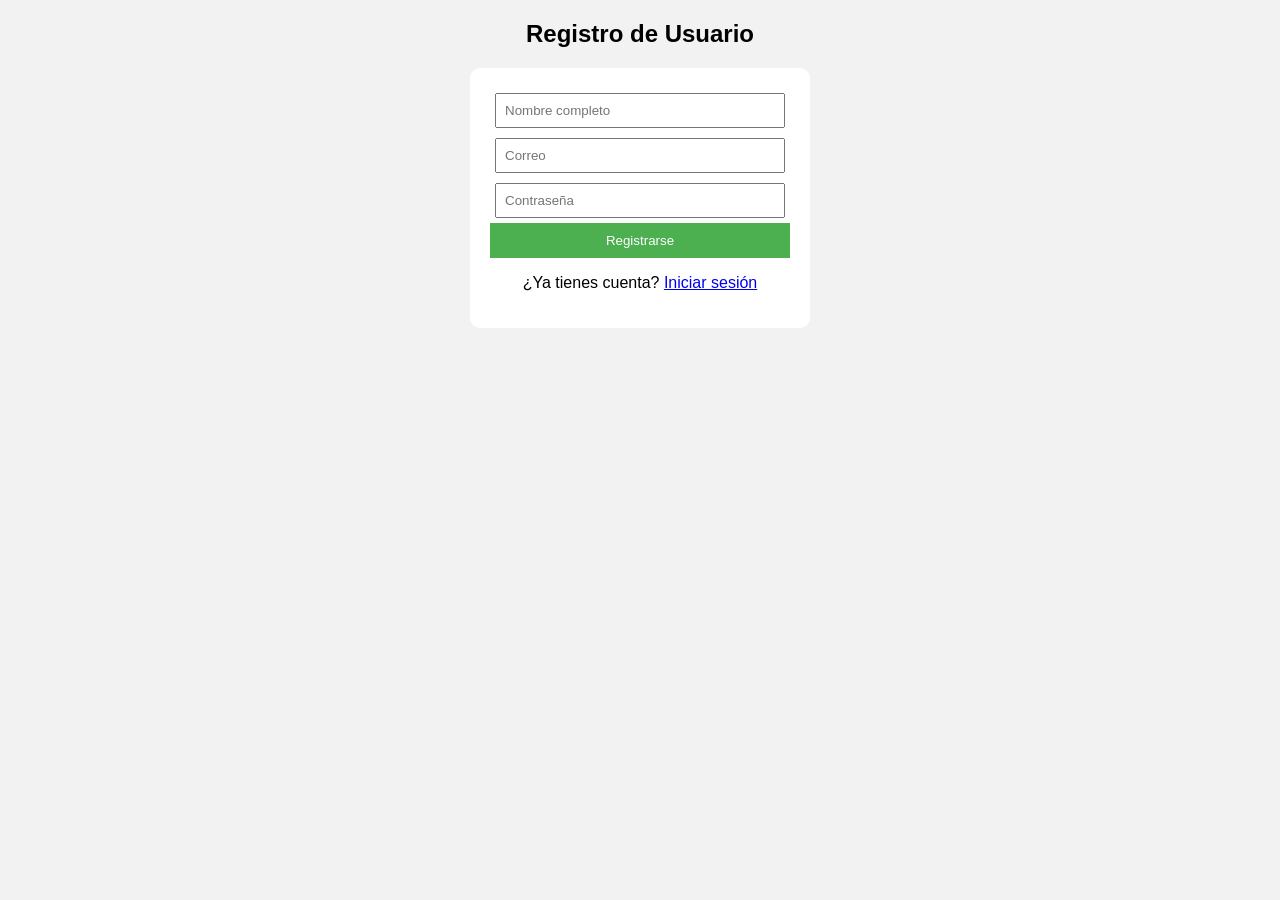
<file: index.html>
<!DOCTYPE html>
<html lang="es">
<head>
<meta charset="UTF-8">
<title>Registro</title>

<style>
body{
font-family: Arial;
background:#f2f2f2;
text-align:center;
}

form{
background:white;
width:300px;
margin:auto;
padding:20px;
border-radius:10px;
}

input{
width:90%;
padding:8px;
margin:5px;
}

button{
background:#4CAF50;
color:white;
border:none;
padding:10px;
width:100%;
}
</style>
</head>

<body>

<h2>Registro de Usuario</h2>

<form onsubmit="registrar(event)">

<input type="text" id="nombre" placeholder="Nombre completo" required>

<input type="email" id="correo" placeholder="Correo" required>

<input type="password" id="password" placeholder="Contraseña" required>

<button type="submit">Registrarse</button>

<p>¿Ya tienes cuenta?  
<a href="login.html">Iniciar sesión</a></p>

</form>

<script>

function registrar(e){
e.preventDefault()

let nombre = document.getElementById("nombre").value
let correo = document.getElementById("correo").value
let password = document.getElementById("password").value

let usuario = {
nombre:nombre,
correo:correo,
password:password
}

localStorage.setItem(correo, JSON.stringify(usuario))

alert("Registro exitoso")

window.location="login.html"

}

</script>

</body>
</html>
</file>
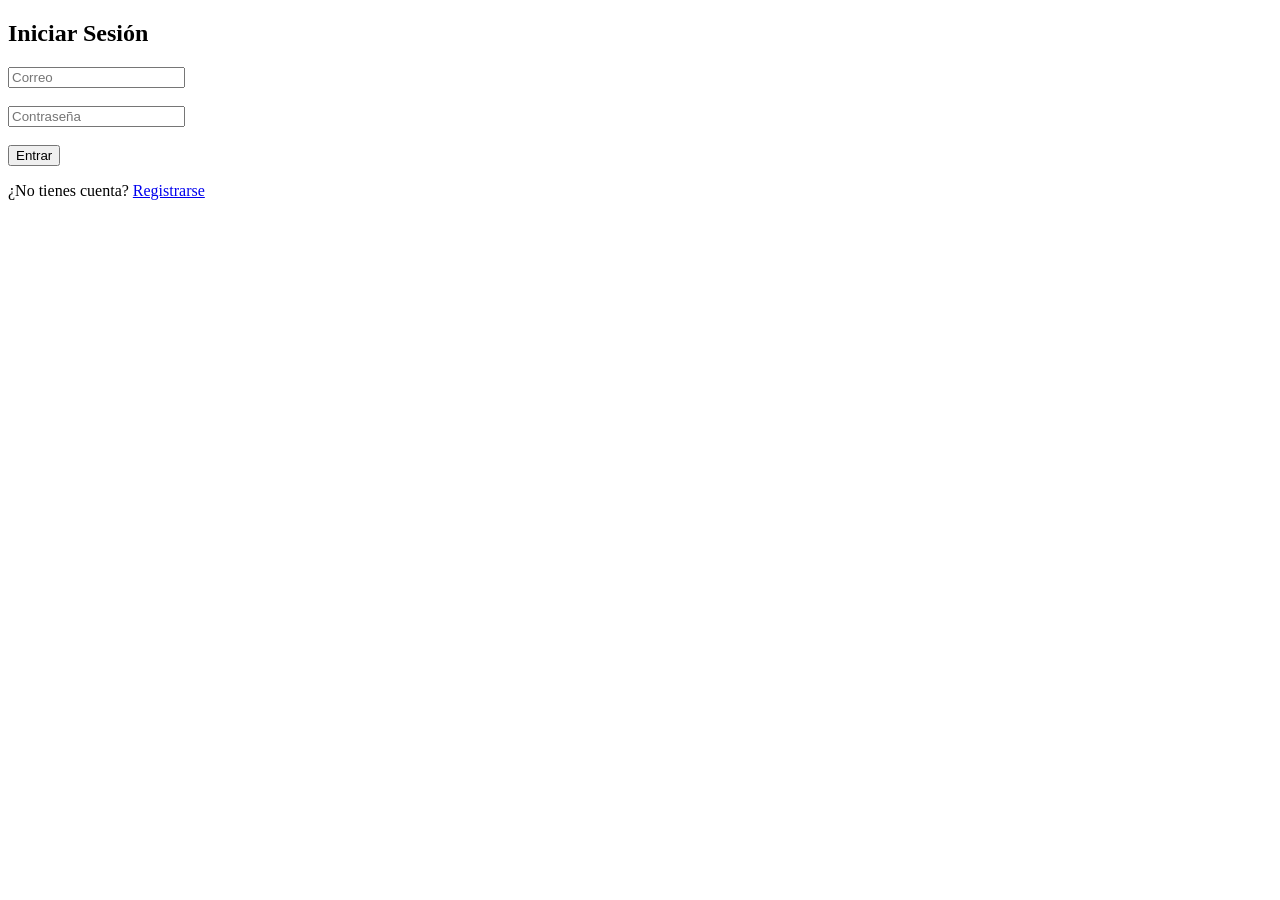
<file: cita.html>
<!DOCTYPE html>
<html lang="es">
<head>
<meta charset="UTF-8">
<title>Agendar Cita</title>

<style>

body{
font-family:Arial;
background:#f4f6f8;
text-align:center;
}

.formulario{
background:white;
width:350px;
margin:auto;
padding:20px;
border-radius:10px;
}

input{
width:90%;
padding:8px;
margin:5px;
}

button{
padding:10px;
width:100%;
border:none;
margin-top:10px;
}

.agendar{
background:#2196F3;
color:white;
}

.cerrar{
background:#f44336;
color:white;
}

</style>
</head>

<body>

<h1 id="bienvenida"></h1>

<button class="cerrar" onclick="cerrarSesion()">Cerrar sesión</button>

<br><br>

<div class="formulario">

<h3>Agendar cita con psicólogo</h3>

<form onsubmit="registrarCita(event)">

<input type="text" id="nombre" placeholder="Nombre" required>

<input type="email" id="correo" placeholder="Correo" required>

<input type="date" id="fecha" required>

<input type="time" id="hora" required>

<button class="agendar" type="submit">Agendar Cita</button>

</form>

</div>

<script>

let nombreSesion = localStorage.getItem("sesion")

if(!nombreSesion){
window.location="login.html"
}

document.getElementById("bienvenida").innerHTML =
"Bienvenido " + nombreSesion


function registrarCita(e){

e.preventDefault()

let nombre=document.getElementById("nombre").value
let correo=document.getElementById("correo").value
let fecha=document.getElementById("fecha").value
let hora=document.getElementById("hora").value


let cita = {
nombre:nombre,
correo:correo,
fecha:fecha,
hora:hora
}

let citas = JSON.parse(localStorage.getItem("citas")) || []

citas.push(cita)

localStorage.setItem("citas", JSON.stringify(citas))

alert("Cita registrada correctamente")

document.querySelector("form").reset()

}


function cerrarSesion(){

localStorage.removeItem("sesion")

window.location="login.html"

}

</script>

</body>
</html>
</file>
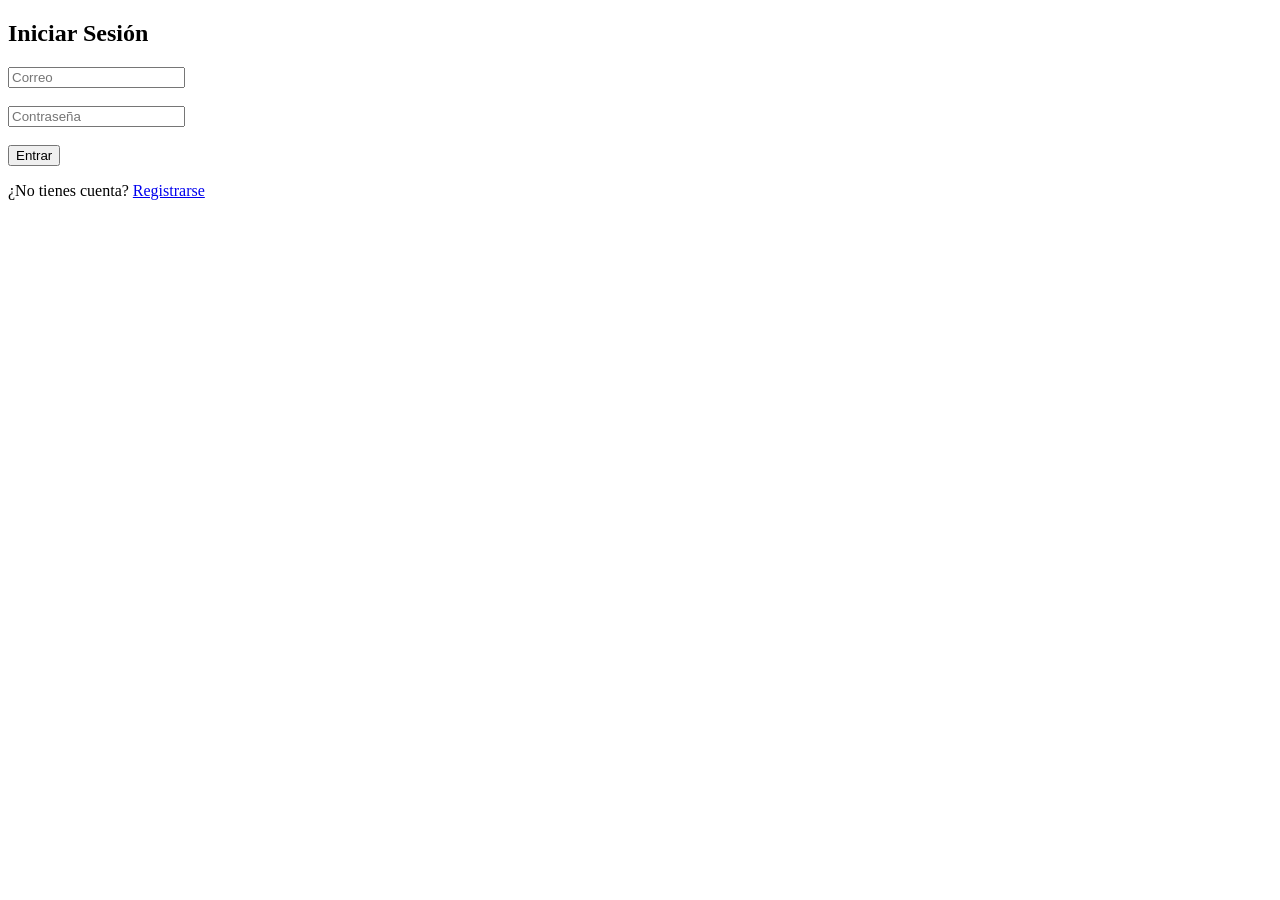
<file: login.html>
<!DOCTYPE html>
<html lang="es">
<head>
<meta charset="UTF-8">
<title>Login</title>
</head>

<body>

<h2>Iniciar Sesión</h2>

<form onsubmit="login(event)">

<input type="email" id="correo" placeholder="Correo" required><br><br>

<input type="password" id="password" placeholder="Contraseña" required><br><br>

<button type="submit">Entrar</button>

</form>

<p>¿No tienes cuenta?  
<a href="registro.html">Registrarse</a></p>

<script>

function login(e){
e.preventDefault()

let correo=document.getElementById("correo").value
let password=document.getElementById("password").value

let usuario = JSON.parse(localStorage.getItem(correo))

if(usuario && usuario.password === password){

localStorage.setItem("sesion",usuario.nombre)

window.location="citas.html"

}else{

alert("Datos incorrectos")

}

}

</script>

</body>
</html>
</file>
